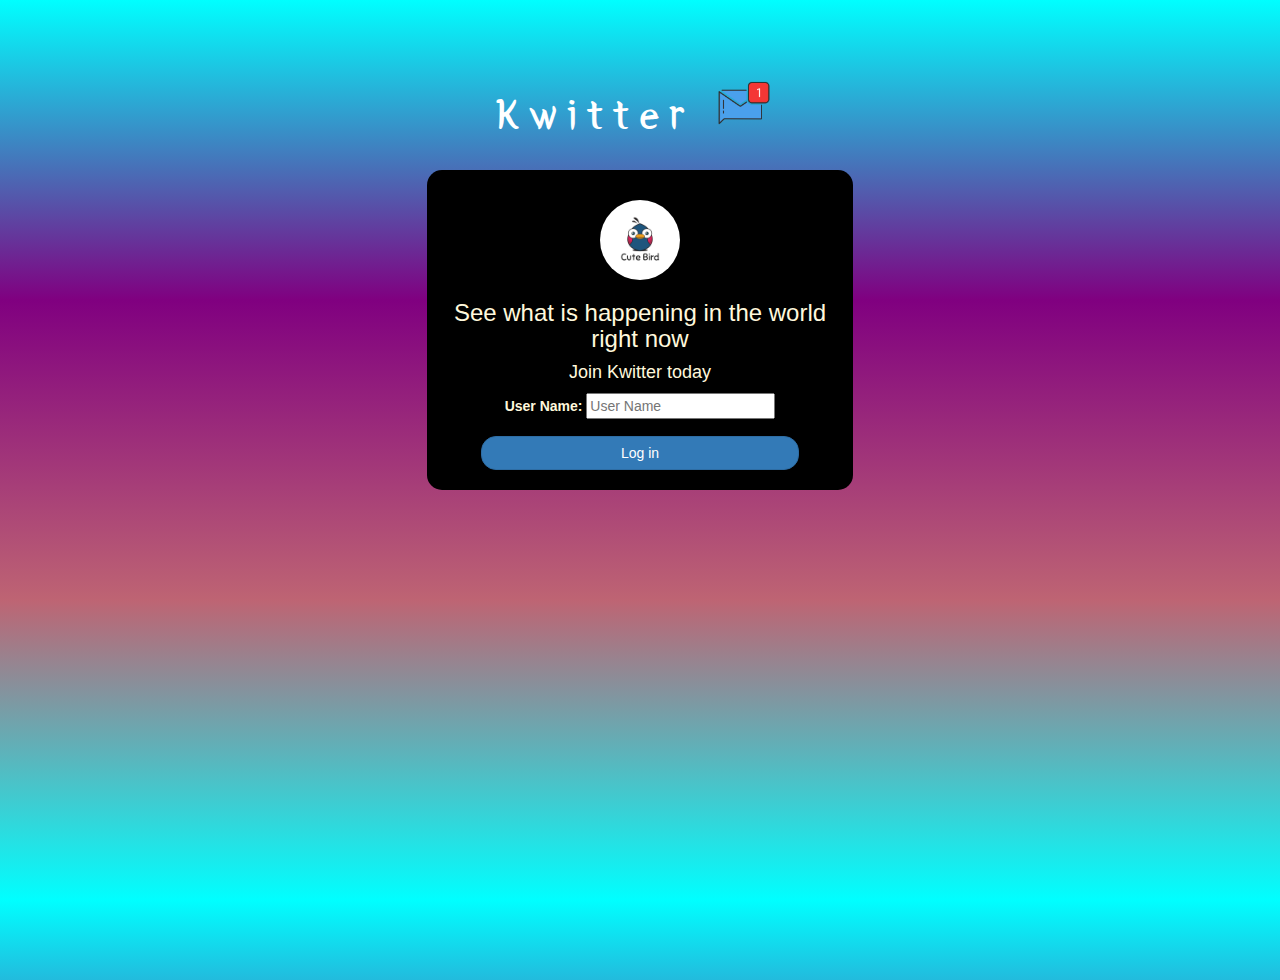
<file: index.html>
<!DOCTYPE html>
<html>

<head>
	<title>Kwitter</title>
	<link href="https://fonts.googleapis.com/css?family=Yeon+Sung&display=swap" rel="stylesheet">
	<meta name="viewport" content="width=device-width, initial-scale=1">

	<link rel="stylesheet" href="https://maxcdn.bootstrapcdn.com/bootstrap/3.4.0/css/bootstrap.min.css">
	<script src="https://ajax.googleapis.com/ajax/libs/jquery/3.4.1/jquery.min.js"></script>
	<script src="https://maxcdn.bootstrapcdn.com/bootstrap/3.4.0/js/bootstrap.min.js"></script>

	<link rel="stylesheet" type="text/css" href="style.css">
	<script src="kwitter.js"></script>
</head>

<body>
	<center>
		<h1 class="header">
			Kwitter <sup>
				<img src="m2.png">
			</sup>
		</h1>
		<div class="col-lg-4 col-md-6 col-sm-6 col-xs-11 login_div">
			<img src="logo.png" class="logo">
			<h3>See what is happening in the world right now</h3>
			<h4>Join Kwitter today</h4>
			<div class="form-group">
				<label>User Name:</label>
				<input type="text" id="user_name" class="form_control" placeholder="User Name">

			</div>
			<button onclick="addUser()" id="login_button" class="btn btn-primary">Log in</button>
			<br><br>
		</div>

	</center>
</body>

</html>
</file>
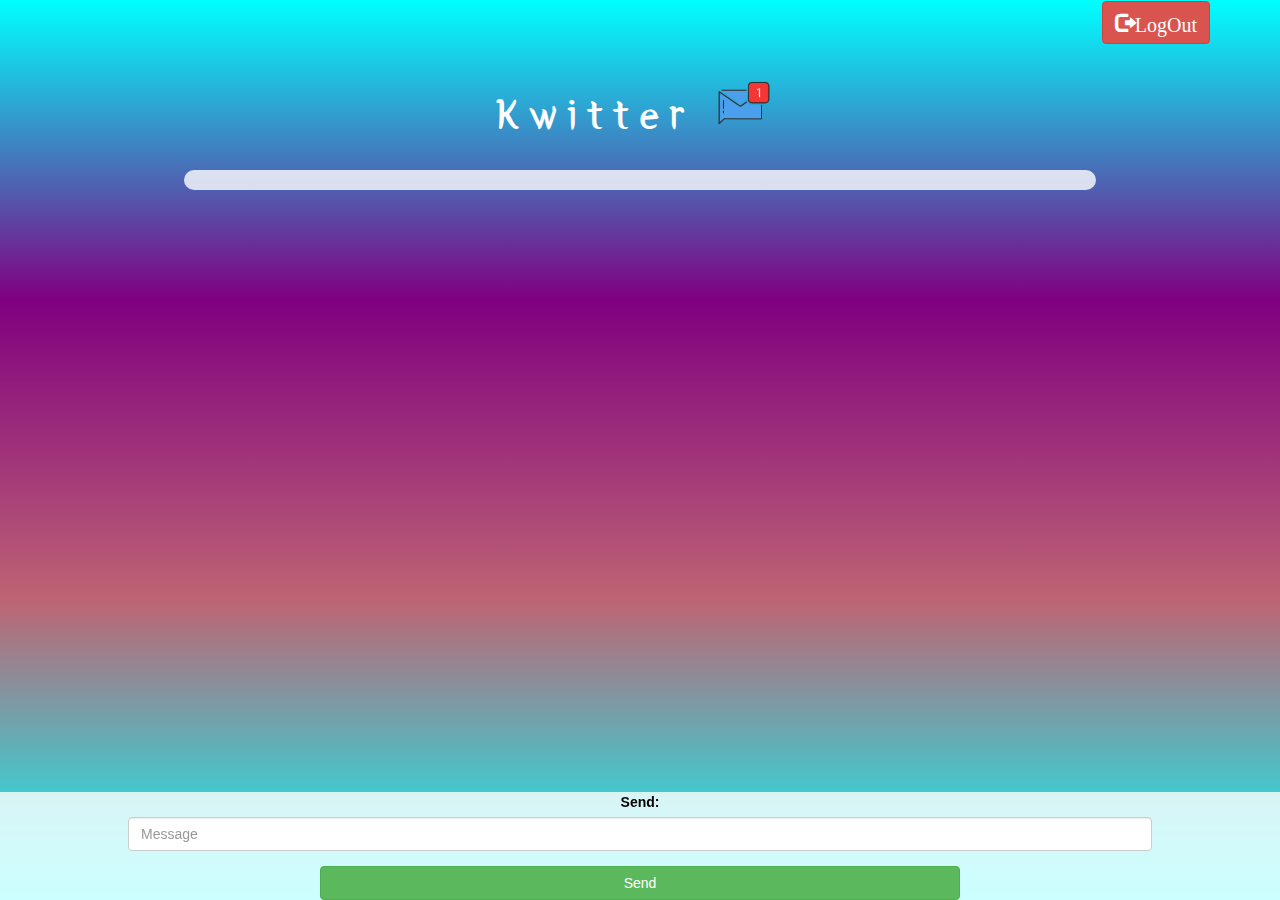
<file: kwitter_page.html>
<!DOCTYPE html>
<html>

<head>
    <title>Kwitter</title>
    <link href="https://fonts.googleapis.com/css?family=Yeon+Sung&display=swap" rel="stylesheet">
    <meta name="viewport" content="width=device-width, initial-scale=1">

    <link rel="stylesheet" href="https://maxcdn.bootstrapcdn.com/bootstrap/3.4.0/css/bootstrap.min.css">
    <script src="https://ajax.googleapis.com/ajax/libs/jquery/3.4.1/jquery.min.js"></script>
    <script src="https://maxcdn.bootstrapcdn.com/bootstrap/3.4.0/js/bootstrap.min.js"></script>

    <link rel="stylesheet" type="text/css" href="style.css">
    <script src="kwitter_page.js"></script>
</head>

<body>

    <div class="container">
        <button id="logout" onclick="logout()" class="glyphicon glyphicon-log-out btn btn-danger">LogOut</button>


        <center>
            <h1 class="header">

                Kwitter
                <sup>
                    <img src="m2.png">
                </sup>
            </h1>

            <div id="output" style="text-align: left;margin-bottom: 70px;"></div>
        </center>
    </div>

    <center>
        <div class="input_div_message_page">
            <label>Send:</label>
            <input type="text" id="msg" class="form-control" placeholder="Message">
            <button onclick="send()" class="btn btn-success">Send</button>
        </div>
    </center>

    <script src="kwitter_page.js"></script>
</file>
<file: style.css>
html, body
{
  height: 100%;
  margin: 0;
}

body
{
background: linear-gradient(cyan,purple,rgb(190, 100, 115),aqua);
}

.header
{
	color: white;font-family: 'Yeon Sung';font-size: 45px;letter-spacing: 10px;margin-top: 80px;
}
.header img
{
	width: 80px;margin-left: -15px;
}

.login_div
{
	background: black;
	float: none;
	border-radius: 15px;
	color:cornsilk
}

.logo
{
	width: 80px;margin-top: 30px;border-radius: 40px;
}

#login_button
{
	width: 80%;border-radius: 15px;
}

.room_name
{
	cursor: pointer;
	font-size: 20px;
}


#logout
{
	font-size: 20px; float: right;
}

#user_name
{
	color: black;
}

#output
{
	padding: 10px; width:80%;background: rgba(255,255,255,0.8);border-radius: 15px;
}

.input_div_room_page
{
	width: 80%;
}

.input_div label
{
	color: white;font-size: 20px;
}


.input_div_message_page
{
	position: fixed;bottom: 0px;width: 100%;background: rgba(255,255,255,0.8);
}
.input_div_message_page label
{
	color: black;
}
.input_div_message_page #msg
{
	width: 80%;
}
.input_div_message_page button
{
	margin-top: 15px;
	width: 50%; 
}
.color_white
{
	color: white
}

.user_tick
{
	width:20px;
}
.message_h4
{
	padding-left:5px;color:grey;
}
</file>
